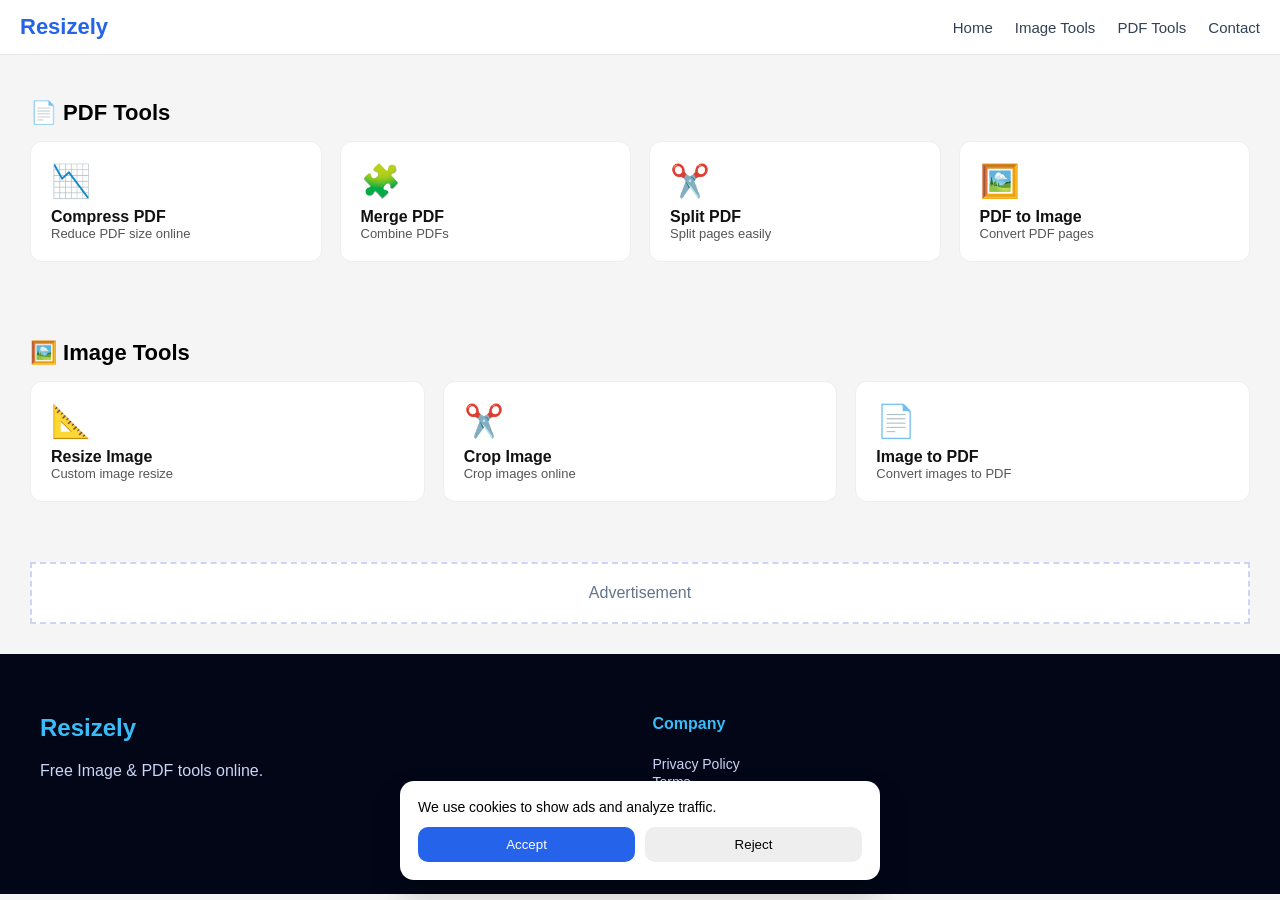
<file: index.html>
<!DOCTYPE html>
<html lang="en">
<head>
<meta charset="UTF-8">
<meta name="viewport" content="width=device-width, initial-scale=1.0">

<title>Resizely – Free Image & PDF Tools | Compress, Resize & Convert</title>

<!-- SEO META -->
<meta name="description" content="Resizely.in – Free online Image & PDF tools. Compress PDF, resize images, crop images, merge PDF and convert files instantly without quality loss.">
<meta name="keywords" content="image resizer, pdf compress, merge pdf, image crop, pdf tools, image tools, free online tools">
<meta name="author" content="Resizely">
<meta name="robots" content="index, follow">

<!-- Canonical -->
<link rel="canonical" href="https://resizely.in/">

<!-- Open Graph -->
<meta property="og:title" content="Resizely – Free Image & PDF Tools Online">
<meta property="og:description" content="Compress PDF, resize images, crop images and convert files instantly.">
<meta property="og:type" content="website">
<meta property="og:url" content="https://resizely.in/">
<meta property="og:image" content="https://resizely.in/og-image.png">

<!-- Twitter -->
<meta name="twitter:card" content="summary_large_image">
<meta name="twitter:title" content="Resizely – Free Image & PDF Tools">
<meta name="twitter:description" content="Fast & free image and PDF tools online.">
<meta name="twitter:image" content="https://resizely.in/og-image.png">

<link rel="icon" href="favicon.ico">

<style>
body{margin:0;font-family:Arial;background:#f5f5f5}

/* NAVBAR */
.navbar{
  display:flex;
  justify-content:space-between;
  align-items:center;
  padding:14px 20px;
  background:#fff;
  border-bottom:1px solid #e5e7eb;
}
.logo{font-size:22px;font-weight:bold;color:#2563eb}
.nav-links{display:flex;gap:22px}
.nav-links a{text-decoration:none;color:#334155;font-size:15px}
.nav-links a:hover{color:#2563eb}
.menu-btn{display:none;font-size:24px;cursor:pointer}

@media(max-width:768px){
.menu-btn{display:block}
.nav-links{
  position:absolute;top:60px;left:0;width:100%;
  background:#fff;flex-direction:column;display:none
}
.nav-links a{padding:14px;border-bottom:1px solid #eee}
.nav-links.show{display:flex}
}

/* TOOLS */
.tools-section{padding:30px}
.tools-title{font-size:22px;margin-bottom:15px}
.tools-grid{
  display:grid;
  grid-template-columns:repeat(auto-fit,minmax(220px,1fr));
  gap:18px
}
.tool-card{
  background:#fff;padding:20px;border-radius:12px;
  text-decoration:none;color:#111;border:1px solid #eee;
  transition:.3s
}
.tool-card:hover{transform:translateY(-5px);box-shadow:0 10px 25px rgba(0,0,0,.1)}
.tool-icon{font-size:32px}
.tool-name{font-weight:bold;margin-top:8px}
.tool-desc{font-size:13px;color:#555}

/* ADS */
.ads-box{
  margin:30px;padding:20px;text-align:center;
  border:2px dashed #cbd5f5;background:#fff;color:#64748b
}

/* FOOTER */
footer{
  background:#020617;color:#cbd5f5;padding:40px 20px
}
.footer-box{
  max-width:1200px;margin:auto;
  display:grid;grid-template-columns:repeat(auto-fit,minmax(220px,1fr));
  gap:25px
}
footer h4,footer h2{color:#38bdf8}
footer a{color:#cbd5f5;text-decoration:none;font-size:14px}
footer a:hover{color:#38bdf8}
.footer-bottom{text-align:center;margin-top:30px;font-size:13px}

/* COOKIE CMP */
.cmp-banner{
  position:fixed;bottom:20px;left:50%;
  transform:translateX(-50%);
  background:#fff;border-radius:14px;
  max-width:480px;width:95%;
  box-shadow:0 15px 30px rgba(0,0,0,.2);
  display:none;z-index:9999
}
.cmp-content{padding:18px;font-size:14px}
.cmp-buttons{display:flex;gap:10px;margin-top:12px}
.cmp-buttons button{
  flex:1;padding:10px;border:none;border-radius:10px;cursor:pointer
}
.accept{background:#2563eb;color:#fff}
.reject{background:#eee}
</style>
</head>

<body>

<!-- NAVBAR -->
<div class="navbar">
  <div class="logo">Resizely</div>
  <div class="menu-btn" onclick="toggleMenu()">☰</div>
  <div class="nav-links" id="menu">
    <a href="index.html">Home</a>
    <a href="image-resizer.html">Image Tools</a>
    <a href="pdf-reducer.html">PDF Tools</a>
    <a href="contact form.html">Contact</a>
  </div>
</div>

<!-- PDF TOOLS -->
<div class="tools-section">
<h1 class="tools-title">📄 PDF Tools</h1>
<div class="tools-grid">
<a class="tool-card" href="pdf-reducer.html"><div class="tool-icon">📉</div><div class="tool-name">Compress PDF</div><div class="tool-desc">Reduce PDF size online</div></a>
<a class="tool-card" href="merge-pdf.html"><div class="tool-icon">🧩</div><div class="tool-name">Merge PDF</div><div class="tool-desc">Combine PDFs</div></a>
<a class="tool-card" href="pdf-split.html"><div class="tool-icon">✂️</div><div class="tool-name">Split PDF</div><div class="tool-desc">Split pages easily</div></a>
<a class="tool-card" href="pdf-to-image.html"><div class="tool-icon">🖼️</div><div class="tool-name">PDF to Image</div><div class="tool-desc">Convert PDF pages</div></a>
</div>
</div>

<!-- IMAGE TOOLS -->
<div class="tools-section">
<h2 class="tools-title">🖼️ Image Tools</h2>
<div class="tools-grid">
<a class="tool-card" href="image-resizer.html"><div class="tool-icon">📐</div><div class="tool-name">Resize Image</div><div class="tool-desc">Custom image resize</div></a>
<a class="tool-card" href="image-crop.html"><div class="tool-icon">✂️</div><div class="tool-name">Crop Image</div><div class="tool-desc">Crop images online</div></a>
<a class="tool-card" href="image-to-pdf.html"><div class="tool-icon">📄</div><div class="tool-name">Image to PDF</div><div class="tool-desc">Convert images to PDF</div></a>
</div>
</div>

<div class="ads-box">Advertisement</div>

<!-- COOKIE BANNER -->
<div id="cookie-banner" class="cmp-banner">
  <div class="cmp-content">
    We use cookies to show ads and analyze traffic.
    <div class="cmp-buttons">
      <button class="accept" onclick="acceptCMP()">Accept</button>
      <button class="reject" onclick="rejectCMP()">Reject</button>
    </div>
  </div>
</div>

<!-- FOOTER -->
<footer>
<div class="footer-box">
<div>
<h2>Resizely</h2>
<p>Free Image & PDF tools online.</p>
</div>
<div>
<h4>Company</h4>
<a href="privacy.html">Privacy Policy</a><br>
<a href="terms.html">Terms</a><br>
<a href="contact-form.html">Contact</a>
</div>
</div>
<div class="footer-bottom">© 2026 Resizely.in</div>
</footer>

<script>
function toggleMenu(){
  document.getElementById("menu").classList.toggle("show");
}

function loadAds(){
  var s=document.createElement("script");
  s.async=true;
  s.src="https://pagead2.googlesyndication.com/pagead/js/adsbygoogle.js";
  s.setAttribute("data-ad-client","ca-pub-XXXXXXXXXXXX");
  document.head.appendChild(s);
}

function acceptCMP(){
  localStorage.setItem("cmp","yes");
  document.getElementById("cookie-banner").style.display="none";
  loadAds();
}
function rejectCMP(){
  localStorage.setItem("cmp","no");
  document.getElementById("cookie-banner").style.display="none";
}

window.onload=function(){
  if(!localStorage.getItem("cmp")){
    document.getElementById("cookie-banner").style.display="block";
  }
  if(localStorage.getItem("cmp")==="yes"){
    loadAds();
  }
}
</script>

</body>
</html>
</file>
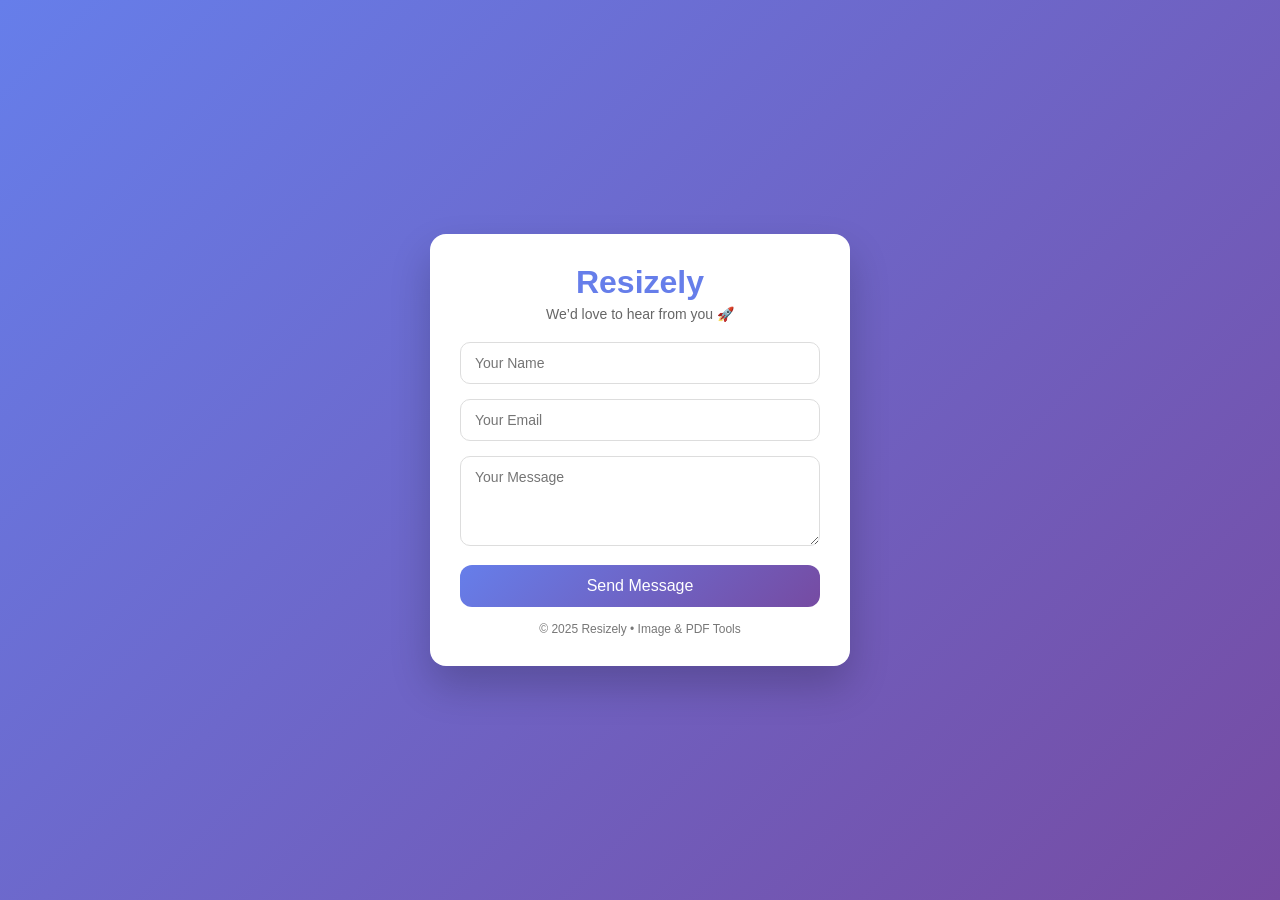
<file: contact from.html>
<!DOCTYPE html>
<html lang="en">
<head>
<meta charset="UTF-8">
<title>Contact Us - Resizely</title>
<meta name="viewport" content="width=device-width, initial-scale=1.0">

<style>
*{
    margin:0;
    padding:0;
    box-sizing:border-box;
    font-family: 'Segoe UI', sans-serif;
}

body{
    min-height:100vh;
    background: linear-gradient(135deg, #667eea, #764ba2);
    display:flex;
    align-items:center;
    justify-content:center;
}

/* Card */
.contact-card{
    width:100%;
    max-width:420px;
    background:#fff;
    border-radius:16px;
    padding:30px;
    box-shadow:0 20px 40px rgba(0,0,0,.2);
}

/* Logo / Title */
.contact-card h1{
    text-align:center;
    color:#667eea;
    margin-bottom:5px;
}

.contact-card p{
    text-align:center;
    color:#666;
    margin-bottom:20px;
    font-size:14px;
}

/* Inputs */
.input-group{
    margin-bottom:15px;
}

.input-group input,
.input-group textarea{
    width:100%;
    padding:12px 14px;
    border-radius:10px;
    border:1px solid #ddd;
    outline:none;
    font-size:14px;
}

.input-group input:focus,
.input-group textarea:focus{
    border-color:#667eea;
}

/* Button */
button{
    width:100%;
    padding:12px;
    border:none;
    border-radius:12px;
    background: linear-gradient(135deg, #667eea, #764ba2);
    color:#fff;
    font-size:16px;
    cursor:pointer;
    transition:0.3s;
}

button:hover{
    transform:translateY(-2px);
    box-shadow:0 10px 20px rgba(102,126,234,.4);
}

/* Footer Text */
.footer-text{
    text-align:center;
    margin-top:15px;
    font-size:12px;
    color:#777;
}
</style>
</head>

<body>

<div class="contact-card">
    <h1>Resizely</h1>
    <p>We’d love to hear from you 🚀</p>

    <form action="send.php" method="post">
        <div class="input-group">
            <input type="text" name="name" placeholder="Your Name" required>
        </div>

        <div class="input-group">
            <input type="email" name="email" placeholder="Your Email" required>
        </div>

        <div class="input-group">
            <textarea name="message" rows="4" placeholder="Your Message" required></textarea>
        </div>

        <button type="submit">Send Message</button>
    </form>

    <div class="footer-text">
        © 2025 Resizely • Image & PDF Tools
    </div>
</div>

</body>
</html>
</file>
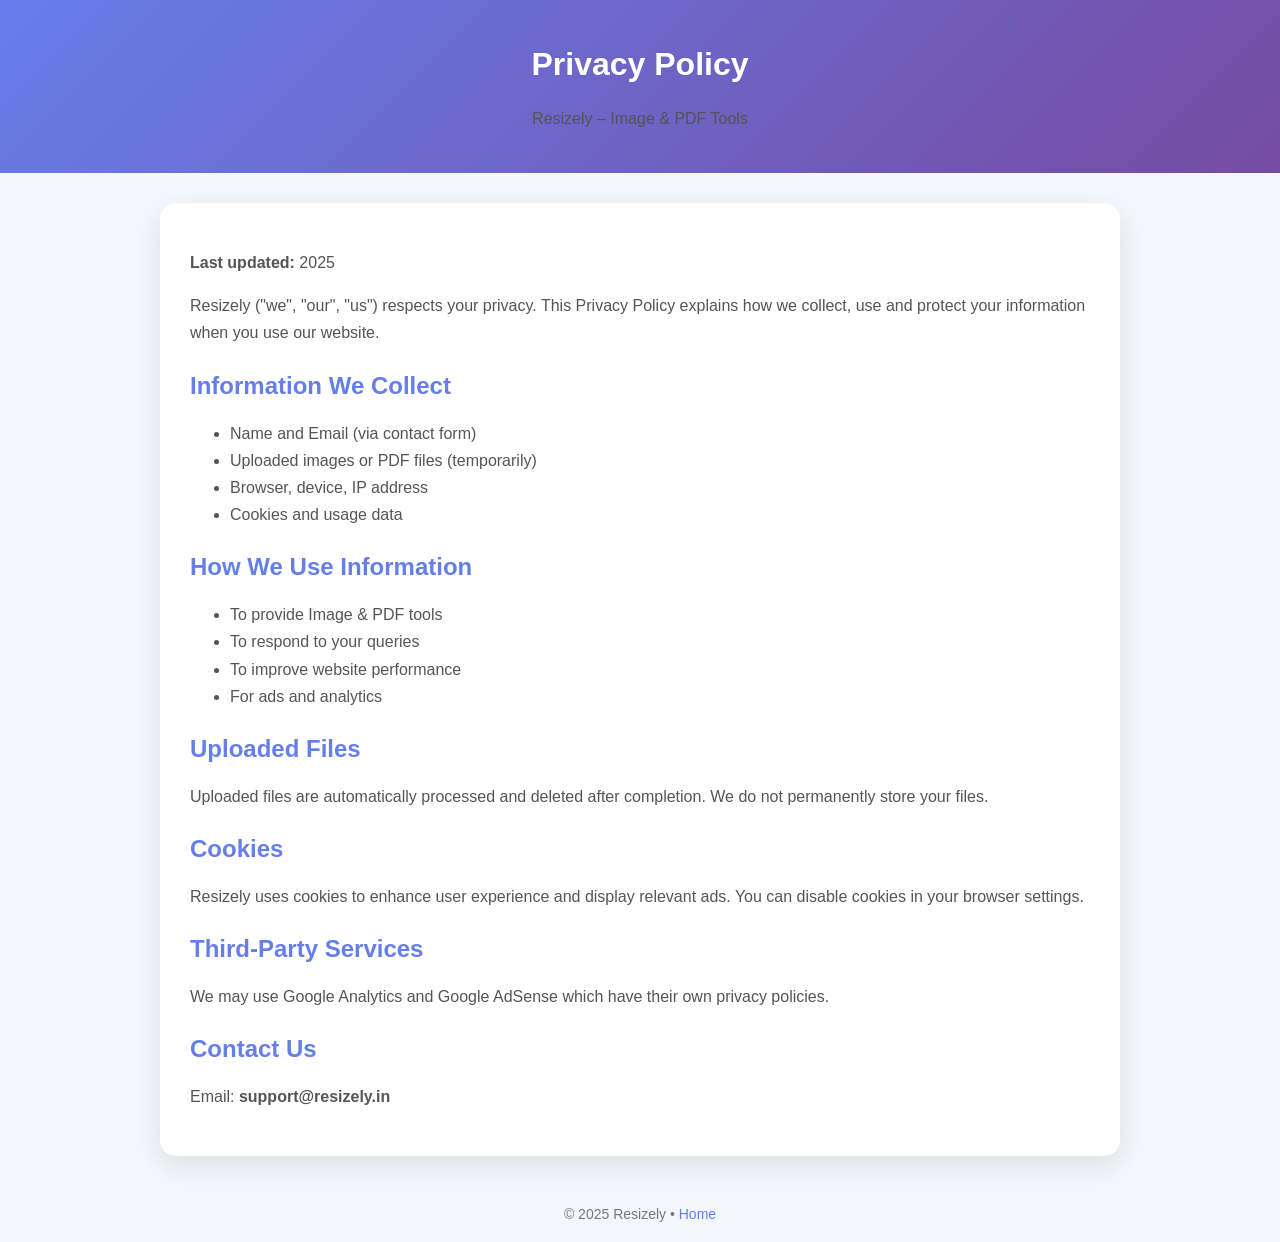
<file: privacy.html>
<!DOCTYPE html>
<html lang="en">
<head>
<meta charset="UTF-8">
<title>Privacy Policy - Resizely</title>
<meta name="viewport" content="width=device-width, initial-scale=1.0">

<style>
body{
    margin:0;
    font-family: 'Segoe UI', sans-serif;
    background:#f5f7ff;
}
header{
    background:linear-gradient(135deg,#667eea,#764ba2);
    color:#fff;
    padding:25px;
    text-align:center;
}
.container{
    max-width:900px;
    margin:30px auto;
    background:#fff;
    padding:30px;
    border-radius:16px;
    box-shadow:0 10px 30px rgba(0,0,0,.1);
}
h2{
    color:#667eea;
    margin-top:25px;
}
p,li{
    color:#555;
    line-height:1.7;
}
footer{
    text-align:center;
    padding:20px;
    font-size:14px;
    color:#777;
}
a{
    color:#667eea;
    text-decoration:none;
}
</style>
</head>

<body>

<header>
    <h1>Privacy Policy</h1>
    <p>Resizely – Image & PDF Tools</p>
</header>

<div class="container">

<p><strong>Last updated:</strong> 2025</p>

<p>
Resizely ("we", "our", "us") respects your privacy. This Privacy Policy explains how we collect,
use and protect your information when you use our website.
</p>

<h2>Information We Collect</h2>
<ul>
    <li>Name and Email (via contact form)</li>
    <li>Uploaded images or PDF files (temporarily)</li>
    <li>Browser, device, IP address</li>
    <li>Cookies and usage data</li>
</ul>

<h2>How We Use Information</h2>
<ul>
    <li>To provide Image & PDF tools</li>
    <li>To respond to your queries</li>
    <li>To improve website performance</li>
    <li>For ads and analytics</li>
</ul>

<h2>Uploaded Files</h2>
<p>
Uploaded files are automatically processed and deleted after completion.
We do not permanently store your files.
</p>

<h2>Cookies</h2>
<p>
Resizely uses cookies to enhance user experience and display relevant ads.
You can disable cookies in your browser settings.
</p>

<h2>Third-Party Services</h2>
<p>
We may use Google Analytics and Google AdSense which have their own privacy policies.
</p>

<h2>Contact Us</h2>
<p>
Email: <strong>support@resizely.in</strong>
</p>

</div>

<footer>
© 2025 Resizely • <a href="index.html">Home</a>
</footer>

</body>
</html>
</file>
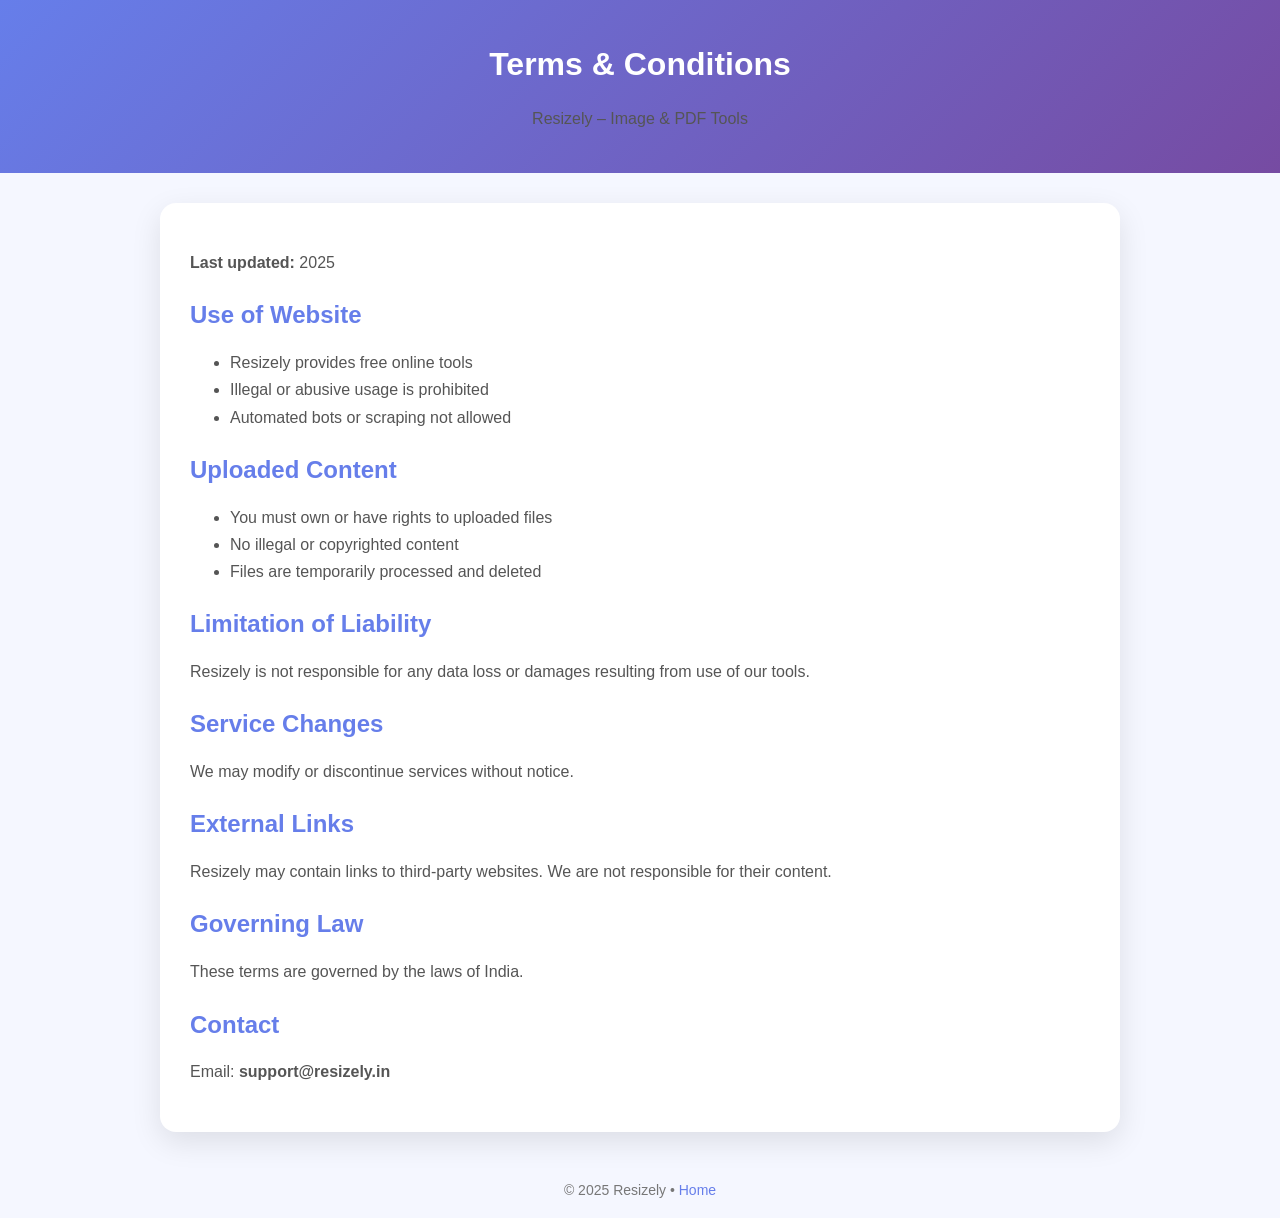
<file: terms.html>
<!DOCTYPE html>
<html lang="en">
<head>
<meta charset="UTF-8">
<title>Terms & Conditions - Resizely</title>
<meta name="viewport" content="width=device-width, initial-scale=1.0">

<style>
body{
    margin:0;
    font-family: 'Segoe UI', sans-serif;
    background:#f5f7ff;
}
header{
    background:linear-gradient(135deg,#667eea,#764ba2);
    color:#fff;
    padding:25px;
    text-align:center;
}
.container{
    max-width:900px;
    margin:30px auto;
    background:#fff;
    padding:30px;
    border-radius:16px;
    box-shadow:0 10px 30px rgba(0,0,0,.1);
}
h2{
    color:#667eea;
    margin-top:25px;
}
p,li{
    color:#555;
    line-height:1.7;
}
footer{
    text-align:center;
    padding:20px;
    font-size:14px;
    color:#777;
}
a{
    color:#667eea;
    text-decoration:none;
}
</style>
</head>

<body>

<header>
    <h1>Terms & Conditions</h1>
    <p>Resizely – Image & PDF Tools</p>
</header>

<div class="container">

<p><strong>Last updated:</strong> 2025</p>

<h2>Use of Website</h2>
<ul>
    <li>Resizely provides free online tools</li>
    <li>Illegal or abusive usage is prohibited</li>
    <li>Automated bots or scraping not allowed</li>
</ul>

<h2>Uploaded Content</h2>
<ul>
    <li>You must own or have rights to uploaded files</li>
    <li>No illegal or copyrighted content</li>
    <li>Files are temporarily processed and deleted</li>
</ul>

<h2>Limitation of Liability</h2>
<p>
Resizely is not responsible for any data loss or damages
resulting from use of our tools.
</p>

<h2>Service Changes</h2>
<p>
We may modify or discontinue services without notice.
</p>

<h2>External Links</h2>
<p>
Resizely may contain links to third-party websites.
We are not responsible for their content.
</p>

<h2>Governing Law</h2>
<p>
These terms are governed by the laws of India.
</p>

<h2>Contact</h2>
<p>
Email: <strong>support@resizely.in</strong>
</p>

</div>

<footer>
© 2025 Resizely • <a href="index.html">Home</a>
</footer>

</body>
</html>
</file>
